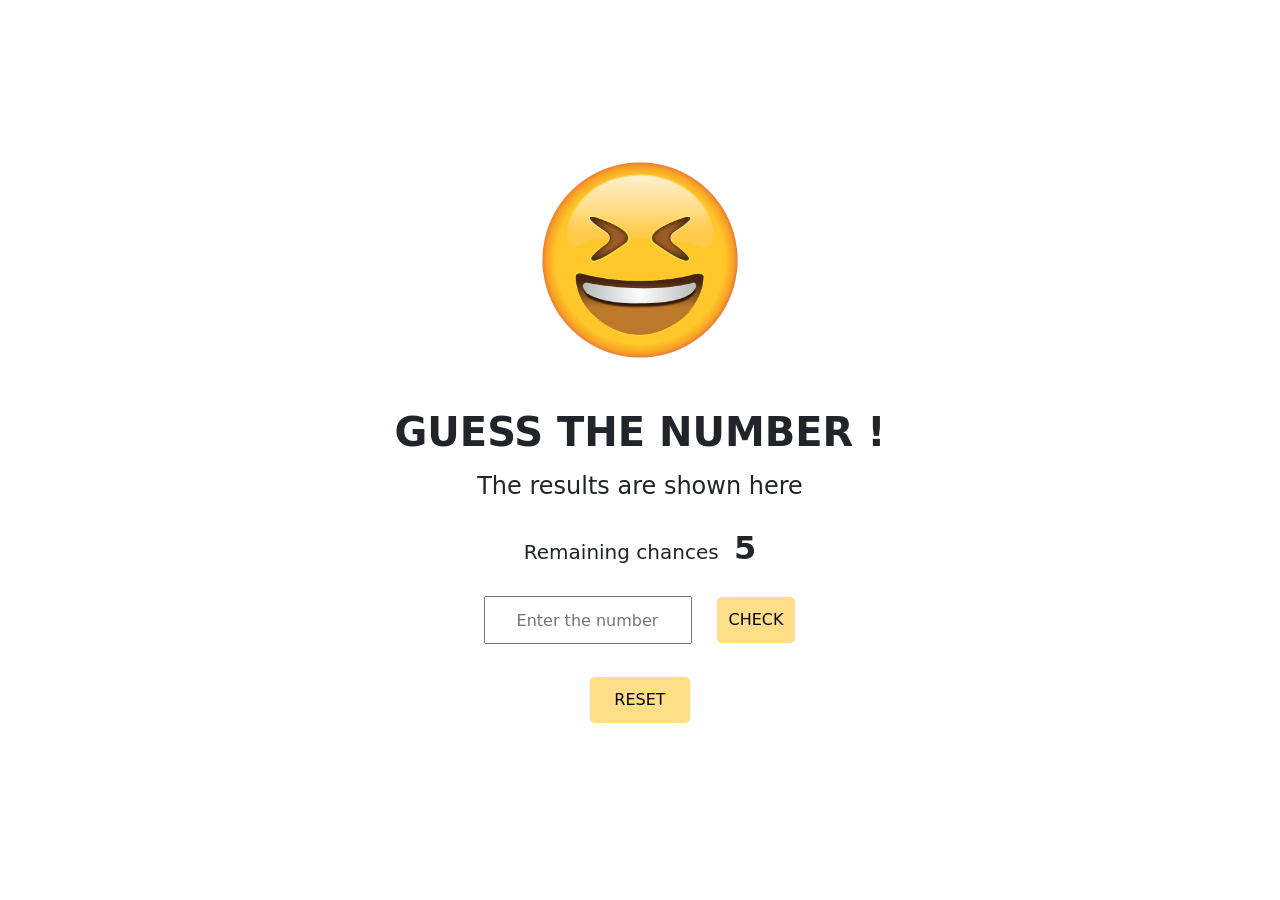
<file: 9_p1_revise/index.html>
<!DOCTYPE html>
<html lang="en">

<head>
  <meta charset="UTF-8">
  <meta http-equiv="X-UA-Compatible" content="IE=edge">
  <meta name="viewport" content="width=device-width, initial-scale=1.0">
  <title>GUESS THE NUMBER</title>
  <link href="https://cdn.jsdelivr.net/npm/bootstrap@5.1.3/dist/css/bootstrap.min.css" rel="stylesheet"
    integrity="sha384-1BmE4kWBq78iYhFldvKuhfTAU6auU8tT94WrHftjDbrCEXSU1oBoqyl2QvZ6jIW3" crossorigin="anonymous">
  <link rel="stylesheet" href="style.css">
</head>

<body>
  <div class="container d-flex flex-column align-items-center">
    <div class="pb-5">
      <img id="img_area" src="./img/R5_SMILING_Face_Emoji.png" class=animation />
    </div>
    <div>
      <h1 class="fw-bolder fs-1">GUESS THE NUMBER !</h1>
    </div>

    <div class="p-2">
      <h4 id="result_area">The results are shown here</h4>
    </div>

    <div class="p-2">
      <span id="chances_area_1" class="fs-5">Remaining chances</span>&nbsp;&nbsp;&nbsp;<span id="chances_area_2"
        class="fw-bolder fs-2 num_animation">5</span>
    </div>

    <div class="p-3 d-flex flex-row">
      <input id="user_input" type="number" placeholder="Enter the number"  style="text-align:center"/>
      <button id="check_btn" type="button" class="btn btn-light ms-4">CHECK</button>
    </div>
    <div class="center p-3">
      <button id="reset_btn" type="button" class="btn btn-light px-4">RESET</button>
    </div>

    <script src="main.js"></script>
    <script src="https://cdn.jsdelivr.net/npm/bootstrap@5.1.3/dist/js/bootstrap.bundle.min.js"
      integrity="sha384-ka7Sk0Gln4gmtz2MlQnikT1wXgYsOg+OMhuP+IlRH9sENBO0LRn5q+8nbTov4+1p" crossorigin="anonymous">
    </script>

  </div>

</body>

</html>
</file>
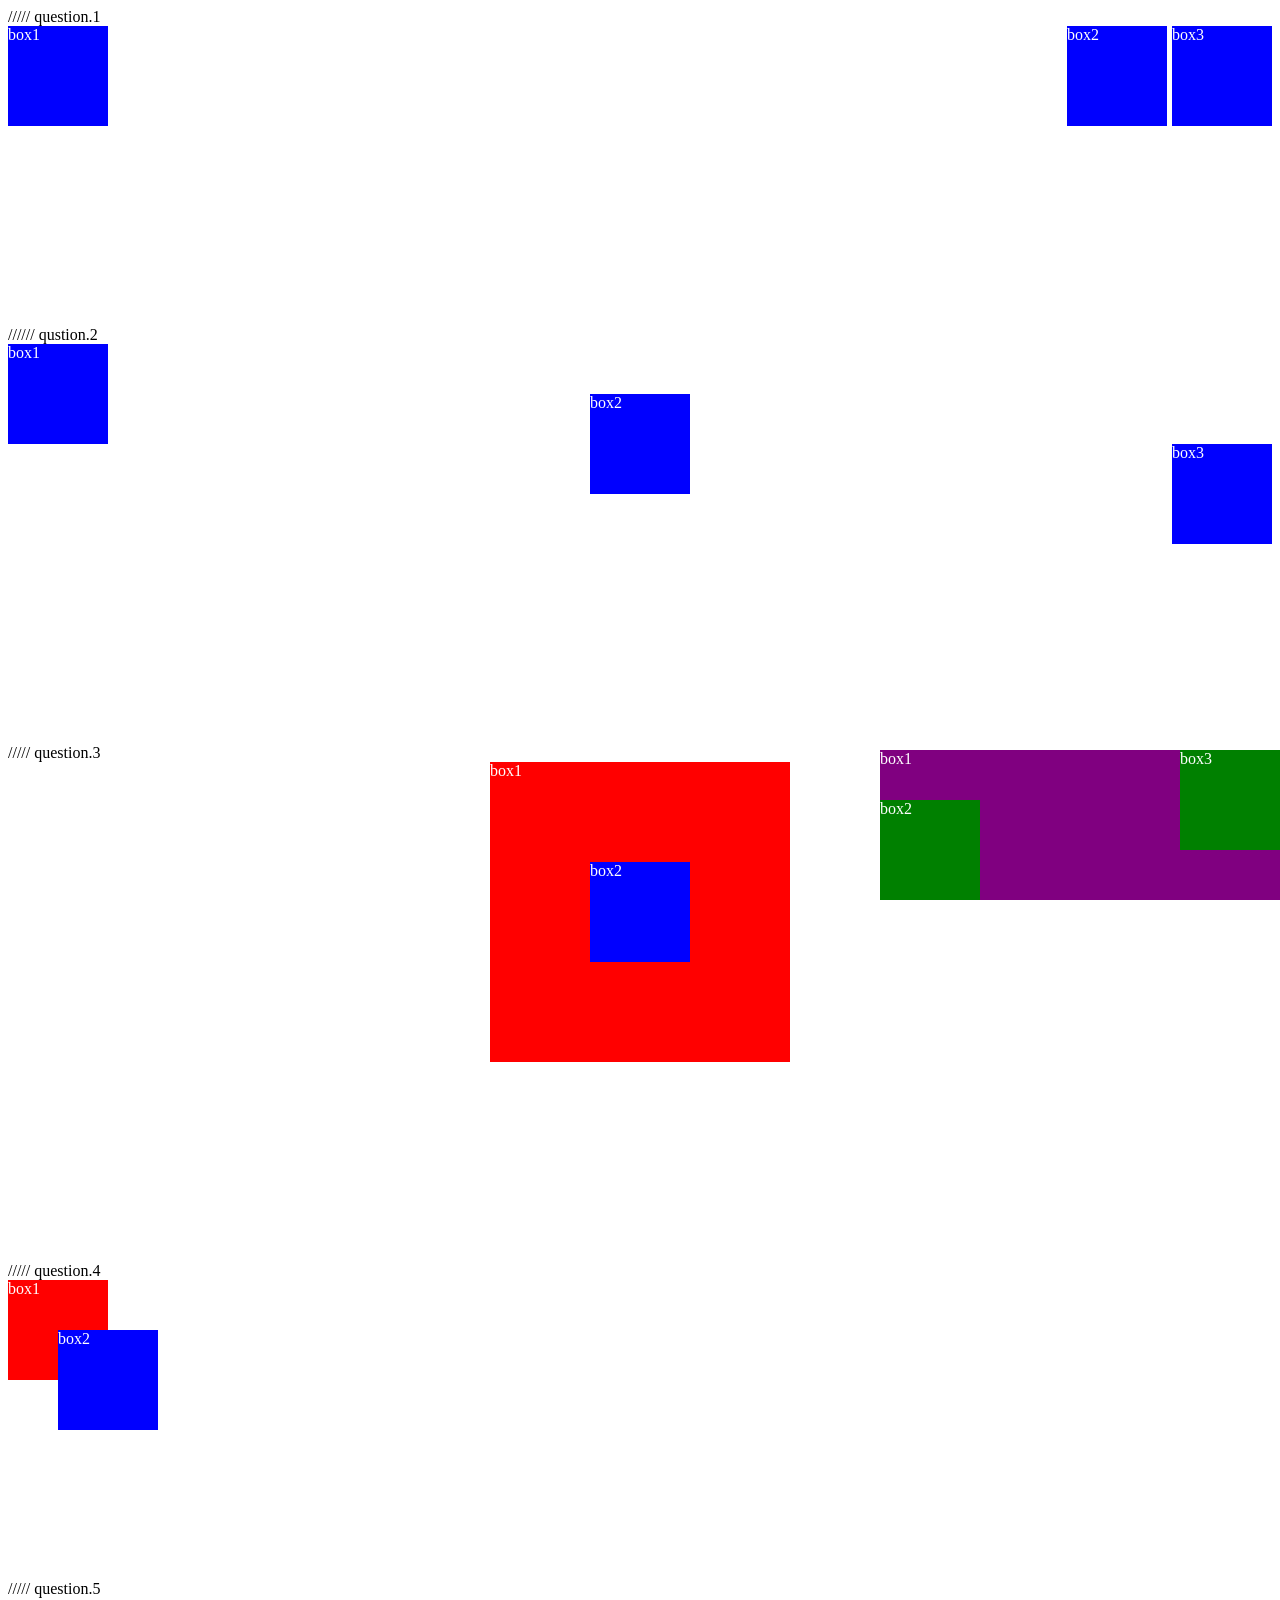
<file: Positioning/main.html>
<!DOCTYPE html>
<html lang="en">

<head>
  <meta charset="UTF-8">
  <meta http-equiv="X-UA-Compatible" content="IE=edge">
  <meta name="viewport" content="width=device-width, initial-scale=1.0">
  <title>Document</title>
  <link href="style.css" rel="stylesheet">
</head>

<body>

  ///// question.1

  <div class="space_between">
    <div class="box">
      box1
    </div>
    <div class="sub_main">
      <div class="box mr_5">
        box2
      </div>
      <div class="box">
        box3
      </div>
    </div>
  </div>

  <div class="blank"></div>

  ////// qustion.2

  <div class="space_between">
    <div class="box">
      box1
    </div>
    <div class="box mt_50">
      box2
    </div>
    <div class="box mt_100">
      box3
    </div>
  </div>

  <div class="blank"></div>

  ///// question.3

  <div class="center">
    <div class="box_big">
      box1
      <div class="box inner_box">
        box2
      </div>
    </div>
  </div>

  <div class="blank"></div>

  ///// question.4

  <div class="box q4_box_a">
    box1
    <div class="box q4_box_b">
      box2
    </div>
  </div>

  <div class="blank"></div>

  ///// question.5

  <div class="q5_box_big">
    box1
    <div class="q5_box q5_box_L">
      box2
    </div>
    <div class="q5_box q5_box_R">
      box3
    </div>
  </div>
  </div>


</body>

</html>
</file>
<file: 9_p1_revise/style.css>
html,
body {
  height: 100%;
}

.container {
  height: 100%;
  display: flex;
  justify-content: center;
  align-items: center;
}

button {
  background-color: rgb(254,222,136) !important;
  height: 3rem;
}

button:focus,
button:active {
  outline: none !important;
  box-shadow: none !important;
}

button:hover {
  text-decoration: none;
  transform: scale(1.2);
  transition: transform .2s;
}

button:active {
  text-decoration: none;
  transform: scale(1);
  transition: transform .1s;
}

input {
  height: 3rem;
}

img {
  width: 200px;
  animation-name: img_animation;
  animation-duration: 2s;
  animation-iteration-count: infinite;
}

@keyframes img_animation {
  0% {
    transform: scale(1);
  }
  50% {
    transform: scale(1.05);
  }
  100% {
    transform: scale(1);
  }
}

.num_animation {
  animation-name: num_animation;
  animation-duration: 0.1s;
  animation-iteration-count: 10;
}

@keyframes num_animation {
  0% {
    padding-left:0
  }
  50% {
    padding-left:3px;
  }
  100% {
    padding-left:0
  }
}

input[type="number"]::-webkit-outer-spin-button,
input[type="number"]::-webkit-inner-spin-button {
    -webkit-appearance: none;
    margin: 0;
}
</file>
<file: Positioning/style.css>
.space_between {
  display: flex;
  justify-content: space-between;
}

.center {
  display: flex;
  justify-content: center;
}

.inner_box {
  position: absolute;
  left: 100px;
  top: 100px;
}

.box {
  background-color: blue;
  width: 100px;
  height: 100px;
  color: white;
}

.box_big {
  background-color: red;
  width: 300px;
  height: 300px;
  color: white;
  position: relative;
}

.blank {
  height: 200px;
}

.sub_main {
  display: flex;
}

.mr_5 {
  margin-right: 5px;
}

.mt_50 {
  margin-top: 50px;
}

.mt_100 {
  margin-top: 100px;
}

.q4_box_a {
  display: flex;
  position: relative;
  background-color: red;
}

.q4_box_b {
  position: absolute;
  left: 50%;
  top: 50%;
}

.q5_box {
  background-color: green;
  color: white;
  height: 100px;
  width: 100px;
}

.q5_box_big {
  background-color: purple;
  color: white;
  height: 150px;
  width: 400px;
  position: absolute;
  right: 0px;
  bottom: 0px;
}


.q5_box_L {
  position: absolute;
  left: 0px;
  bottom: 0px;
}

.q5_box_R {
  position: absolute;
  right: 0px;
  top: 0px;
}
</file>
